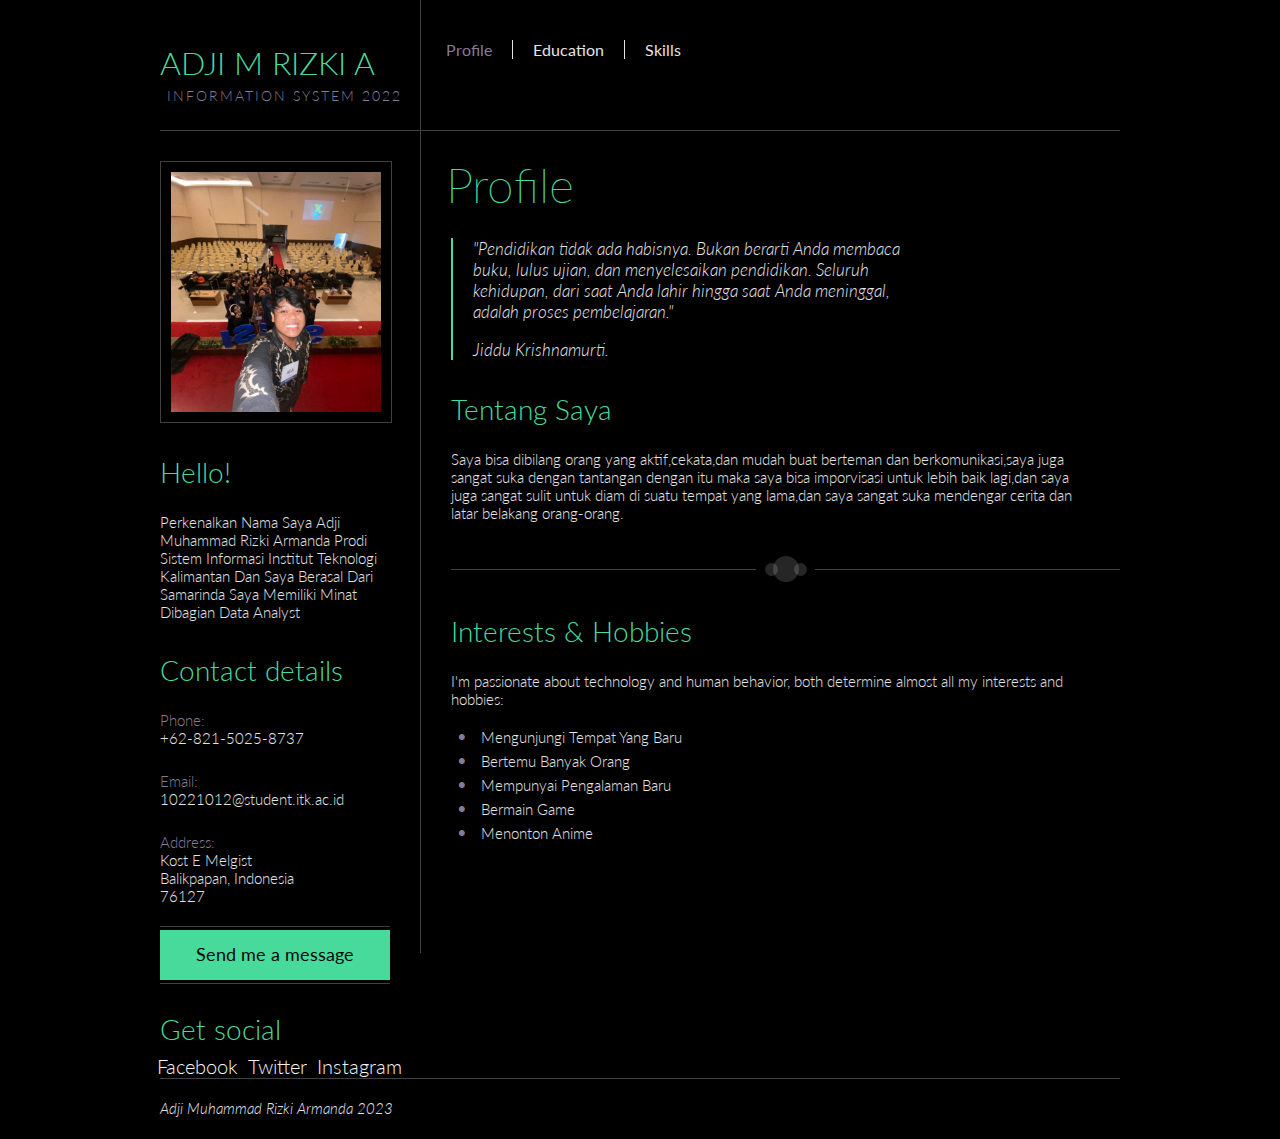
<file: index.html>
<!DOCTYPE html>
<html lang="en">
<head>
    <meta charset="UTF-8">
    <meta name="viewport" content="width=device-width, initial-scale=1.0">
    <link href='https://fonts.googleapis.com/css?family=Lato:300,300italic,400,400italic' rel='stylesheet' type='text/css'>
    <link rel="stylesheet" href="style.css">
    <title>Curriculum Vitae - Adji Muhammad Rizki A</title>
</head>
<body>
    <div id="main_container">
        <div id="header">
            <div class="header_logotype_container">
                <h1 class="logotype_name">Adji M RIzki A</h1>
                <h2 class="logotype_occupation"><span class="purple">Information System 2022</span></h2>
            </div>
            <div class="header_menu_container"> 
                <div class="clear"></div>
                <ul class="header_menu horizontal_list">
                    <li><a class="no_border purple" href="index.html">Profile</a></li>
                    <li><a href="education.html">Education</a></li>
                    <li><a href="skills.html">Skills</a></li>
                    <!-- <li><a href="#">Work Experience</a></li>
                    <li><a href="#">Featured Projects</a></li>
                    <li><a href="#">Awards</a></li> -->
                </ul>
            </div>
        </div>
        <div id="left_col">
            <div class="profile_frame">
                <img src="assets/1.jpg" alt="profile picture" class="profile_picture">
            </div>
            <div class="hello_content">
                <h2>Hello!</h2>
                <p>Perkenalkan Nama Saya Adji Muhammad Rizki Armanda Prodi Sistem Informasi Institut Teknologi Kalimantan Dan Saya Berasal Dari Samarinda Saya Memiliki Minat Dibagian Data Analyst</p>
            </div>
            <div class="contact_details_content">
                <h2>Contact details</h2>
                <p class="purple">Phone:</p>
                <p>+62-821-5025-8737</p>
                <p class="purple">Email:</p>
                <p>10221012@student.itk.ac.id</p>
                <p class="purple">Address:</p>
                <p>Kost E Melgist</p>
                <p>Balikpapan, Indonesia</p>
                <p>76127</p>
            </div>
            <a href="mailto:jlalovi@gmail.com" class="send_message_button">
                <span class="cut1"></span>
                <span class="cut2"></span>
                <span class="content">Send me a message <span class="fontawesome-double-angle-right"></span></span>
            </a>
            <div class="get_social_content">
                <h2>Get social</h2>
                <ul class="social_icons horizontal_list">
                    <li><a class="facebook" href="#"><span class="entypo-facebook-circled">Facebook</a></li>
                    <li><a class="twitter" href="#"><span class="entypo-twitter-circled">Twitter</a></li>
                    <li><a class="linkedin" href="#"><span class="entypo-linkedin-circled">Instagram</a></li>
                </ul>
            </div>
        </div>
        <div id="content_container">				
            <div class="block">
                <h1>Profile</h1>
                <blockquote class="profile_quote">
                    <p>"Pendidikan tidak ada habisnya. Bukan berarti Anda membaca buku, lulus ujian, dan menyelesaikan pendidikan. Seluruh kehidupan, dari saat Anda lahir hingga saat Anda meninggal, adalah proses pembelajaran."
                    </p>
                    <p>Jiddu Krishnamurti.</p>
                    <span class="entypo-quote"></span>
                </blockquote>
            </div>
            <div class="block">
                <h2>Tentang Saya</h2>
                <p>Saya bisa dibilang orang yang aktif,cekata,dan mudah buat berteman dan berkomunikasi,saya juga sangat suka dengan tantangan dengan itu maka saya bisa imporvisasi untuk lebih baik lagi,dan saya juga sangat sulit untuk diam di suatu tempat yang lama,dan saya sangat suka mendengar cerita dan latar belakang orang-orang.</p>				
            </div>
            <!-- <div class="horizontal_line">
                <div class="line_left"></div>
                <div class="left_circle"></div>
                <div class="central_circle"></div>
                <div class="right_circle"></div>
                <div class="line_right"></div>
            </div> -->
            <!-- <div class="block">
                <h2>Philosophy</h2>
                <p>I believe in ethic and moral not in imposed rules that you "have to" do or follow.</p>
                <div class="philosophy_content">
                    <p>I believe life is made from different shades of grey, not from black and white. Furthermore, as a human being with rationality, I think it is our duty to take care of the world and treat others as one would like others to treat oneself. This way of perceiving reality affects my beliefs and my way of behaving. Summarizing on several points:</p>
                    <ul>
                        <li>Pragmatic</li>
                        <li>Honest</li>
                        <li>Respectful</li>
                        <li>Open-minded</li>
                        <li>Coherent</li>
                    </ul>
                    <div class="clear"></div>
                </div>
            </div> -->
            <div class="horizontal_line">
                <div class="line_left"></div>
                <div class="left_circle"></div>
                <div class="central_circle"></div>
                <div class="right_circle"></div>
                <div class="line_right"></div>
            </div>
            <div class="last block">
                <h2>Interests & Hobbies</h2>
                <p>I'm passionate about technology and human behavior, both determine almost all my interests and hobbies:</p>
                <ul>
                    <li>Mengunjungi Tempat Yang Baru</li>
                    <li>Bertemu Banyak Orang</li>
                    <li>Mempunyai Pengalaman Baru</li>
                    <li>Bermain Game</li>
                    <li>Menonton Anime</li>
                </ul>
            </div>
        </div>
        <div class="clear"></div>
        <div id="footer">
            <p class="footer_name">Adji Muhammad Rizki Armanda 2023</p>
        </div>
    </div>
</body>
</html>
</file>
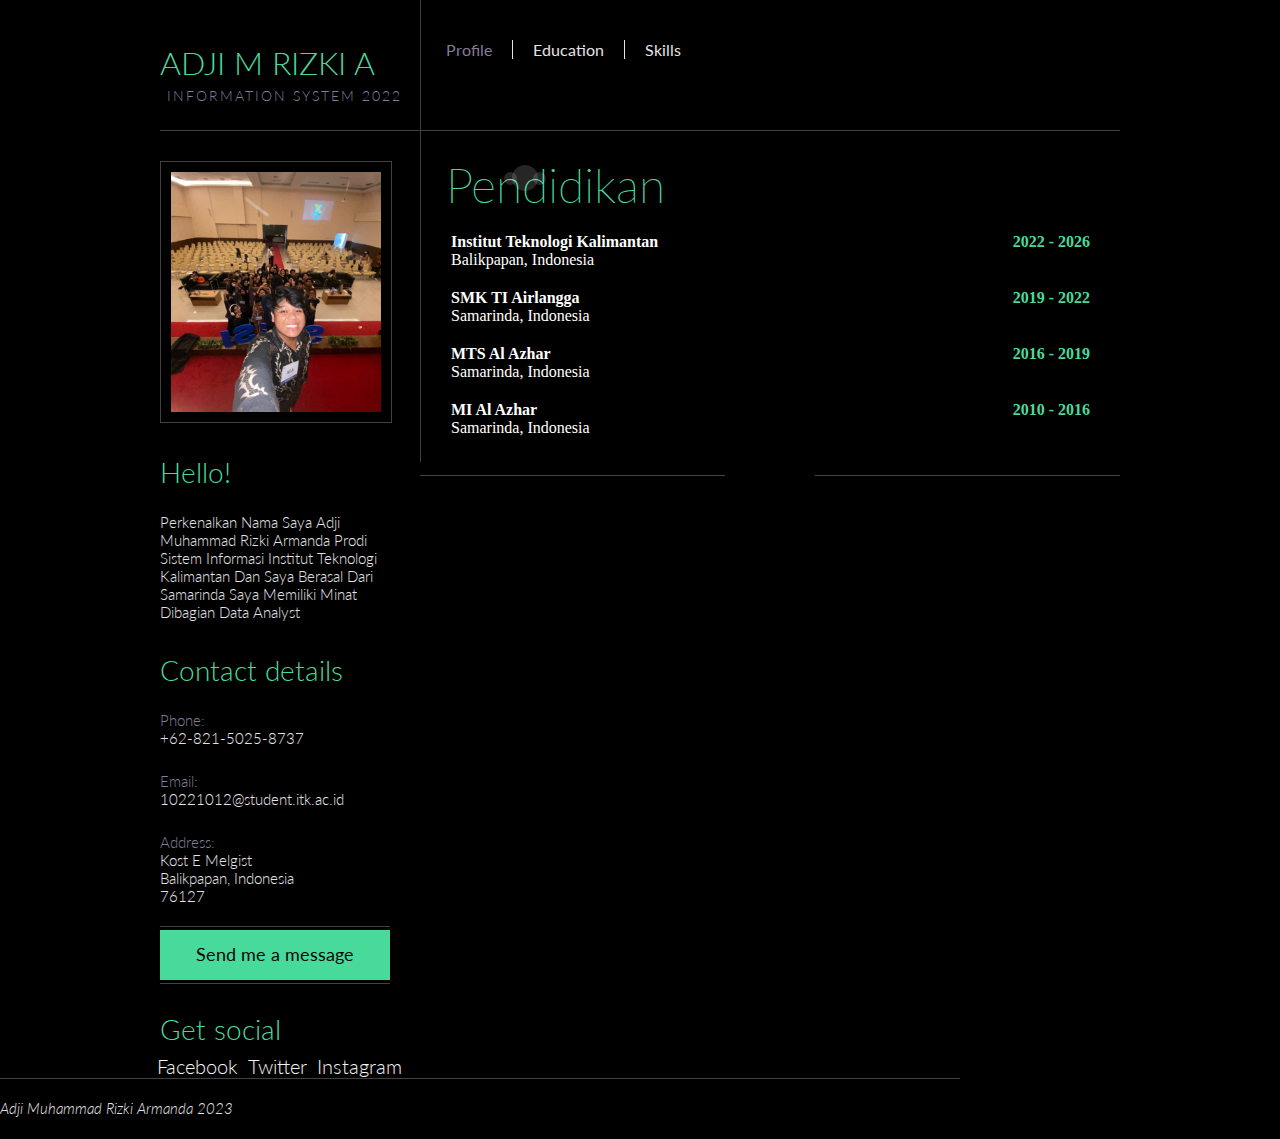
<file: education.html>
<!DOCTYPE html>
<html lang="en">
<head>
    <meta charset="UTF-8">
    <meta name="viewport" content="width=device-width, initial-scale=1.0">
    <link href='https://fonts.googleapis.com/css?family=Lato:300,300italic,400,400italic' rel='stylesheet' type='text/css'>
    <link rel="stylesheet" href="style.css">
    <title>Curriculum Vitae - Adji Muhammad Rizki A</title>
</head>
<body>
    <div id="main_container">
        <div id="header">
            <div class="header_logotype_container">
                <h1 class="logotype_name">Adji M RIzki A</h1>
                <h2 class="logotype_occupation"><span class="purple">Information System 2022</span></h2>
            </div>
            <div class="header_menu_container"> 
                <div class="clear"></div>
                <ul class="header_menu horizontal_list">
                    <li><a class="no_border purple" href="index.html">Profile</a></li>
                    <li><a href="education.html">Education</a></li>
                    <li><a href="skills.html">Skills</a></li>
                    <!-- <li><a href="#">Work Experience</a></li>
                    <li><a href="#">Featured Projects</a></li>
                    <li><a href="#">Awards</a></li> -->
                </ul>
            </div>
        </div>
        <div id="left_col">
            <div class="profile_frame">
                <img src="assets/1.jpg" alt="profile picture" class="profile_picture">
            </div>
            <div class="hello_content">
                <h2>Hello!</h2>
                <p>Perkenalkan Nama Saya Adji Muhammad Rizki Armanda Prodi Sistem Informasi Institut Teknologi Kalimantan Dan Saya Berasal Dari Samarinda Saya Memiliki Minat Dibagian Data Analyst</p>
            </div>
            <div class="contact_details_content">
                <h2>Contact details</h2>
                <p class="purple">Phone:</p>
                <p>+62-821-5025-8737</p>
                <p class="purple">Email:</p>
                <p>10221012@student.itk.ac.id</p>
                <p class="purple">Address:</p>
                <p>Kost E Melgist</p>
                <p>Balikpapan, Indonesia</p>
                <p>76127</p>
            </div>
            <a href="mailto:jlalovi@gmail.com" class="send_message_button">
                <span class="cut1"></span>
                <span class="cut2"></span>
                <span class="content">Send me a message <span class="fontawesome-double-angle-right"></span></span>
            </a>
            <div class="get_social_content">
                <h2>Get social</h2>
                <ul class="social_icons horizontal_list">
                    <li><a class="facebook" href="#"><span class="entypo-facebook-circled">Facebook</a></li>
                    <li><a class="twitter" href="#"><span class="entypo-twitter-circled">Twitter</a></li>
                    <li><a class="linkedin" href="#"><span class="entypo-linkedin-circled">Instagram</a></li>
                </ul>
            </div>
        </div>
        <div id="content_container">				
            <div class="block">
                <h1>Pendidikan</h1>
                <div class="education_entry">
                    <div class="education_info">
                        <strong>Institut Teknologi Kalimantan</strong><br>
                        Balikpapan, Indonesia
                    </div>
                    <div class="education_year">
                        2022 - 2026
                    </div>
                </div>
        
                <div class="education_entry">
                    <div class="education_info">
                        <strong>SMK TI Airlangga</strong><br>
                        Samarinda, Indonesia
                    </div>
                    <div class="education_year">
                        2019 - 2022
                    </div>
                </div>
        
                <div class="education_entry">
                    <div class="education_info">
                        <strong>MTS Al Azhar</strong><br>
                        Samarinda, Indonesia
                    </div>
                    <div class="education_year">
                        2016 - 2019
                    </div>
                </div>
        
                <div class="education_entry">
                    <div class="education_info">
                        <strong>MI Al Azhar</strong><br>
                        Samarinda, Indonesia
                    </div>
                    <div class="education_year">
                        2010 - 2016
                    </div>
                </div>
            </div>
        </div>
        
            <div class="horizontal_line">
                <div class="line_left"></div>
                <div class="left_circle"></div>
                <div class="central_circle"></div>
                <div class="right_circle"></div>
                <div class="line_right"></div>
            </div>
            <!-- <div class="block">
                <h2>Philosophy</h2>
                <p>I believe in ethic and moral not in imposed rules that you "have to" do or follow.</p>
                <div class="philosophy_content">
                    <p>I believe life is made from different shades of grey, not from black and white. Furthermore, as a human being with rationality, I think it is our duty to take care of the world and treat others as one would like others to treat oneself. This way of perceiving reality affects my beliefs and my way of behaving. Summarizing on several points:</p>
                    <ul>
                        <li>Pragmatic</li>
                        <li>Honest</li>
                        <li>Respectful</li>
                        <li>Open-minded</li>
                        <li>Coherent</li>
                    </ul>
                    <div class="clear"></div>
                </div>
            </div>
            <div class="horizontal_line">
                <div class="line_left"></div>
                <div class="left_circle"></div>
                <div class="central_circle"></div>
                <div class="right_circle"></div>
                <div class="line_right"></div>
            </div> -->
            <!-- <div class="last block">
                <h2>Interests & Hobbies</h2>
                <p>I'm passionate about technology and human behavior, both determine almost all my interests and hobbies:</p>
                <ul>
                    <li>Visiting new places</li>
                    <li>Meeting people</li>
                    <li>Having new experiences</li>
                    <li>Hiking and Biking</li>
                    <li>Web Developing</li>
                    <li>Computer Gaming</li>
                    <li>Manga and Anime</li>
                </ul>
            </div> -->
        </div>
        <div class="clear"></div>
        <div id="footer">
            <p class="footer_name">Adji Muhammad Rizki Armanda 2023</p>
        </div>
    </div>
</body>
</html>
</file>
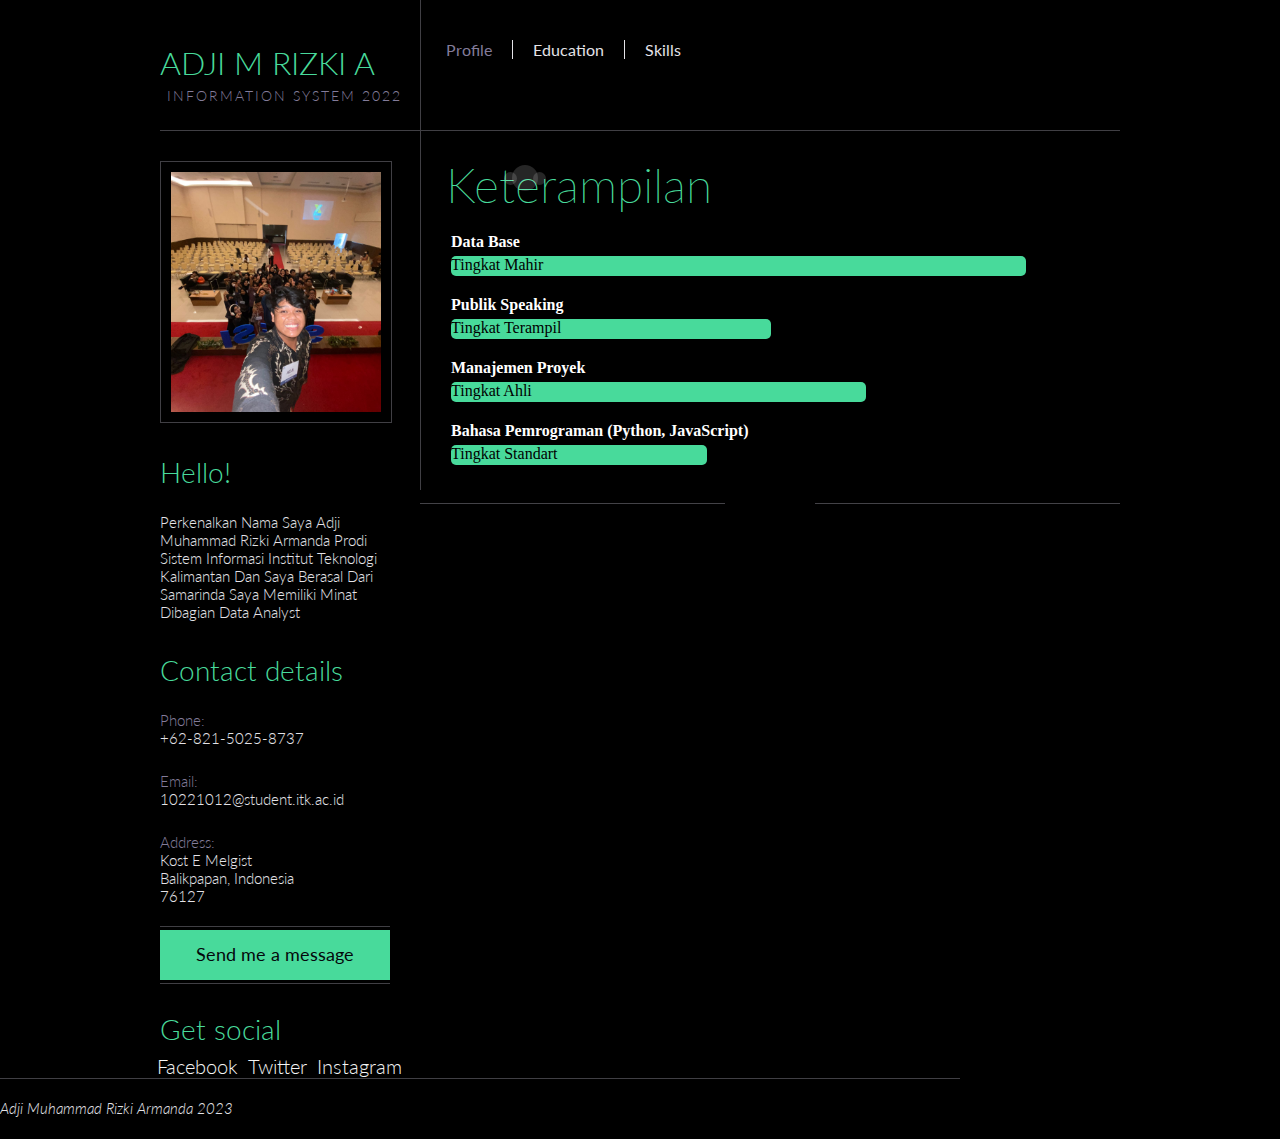
<file: skills.html>
<!DOCTYPE html>
<html lang="en">
<head>
    <meta charset="UTF-8">
    <meta name="viewport" content="width=device-width, initial-scale=1.0">
    <link href='https://fonts.googleapis.com/css?family=Lato:300,300italic,400,400italic' rel='stylesheet' type='text/css'>
    <link rel="stylesheet" href="style.css">
    <title>Curriculum Vitae - Adji Muhammad Rizki A</title>
</head>
<body>
    <div id="main_container">
        <div id="header">
            <div class="header_logotype_container">
                <h1 class="logotype_name">Adji M RIzki A</h1>
                <h2 class="logotype_occupation"><span class="purple">Information System 2022</span></h2>
            </div>
            <div class="header_menu_container"> 
                <div class="clear"></div>
                <ul class="header_menu horizontal_list">
                    <li><a class="no_border purple" href="index.html">Profile</a></li>
                    <li><a href="education.html">Education</a></li>
                    <li><a href="#">Skills</a></li>
                    <!-- <li><a href="#">Work Experience</a></li>
                    <li><a href="#">Featured Projects</a></li>
                    <li><a href="#">Awards</a></li> -->
                </ul>
            </div>
        </div>
        <div id="left_col">
            <div class="profile_frame">
                <img src="assets/1.jpg" alt="profile picture" class="profile_picture">
            </div>
            <div class="hello_content">
                <h2>Hello!</h2>
                <p>Perkenalkan Nama Saya Adji Muhammad Rizki Armanda Prodi Sistem Informasi Institut Teknologi Kalimantan Dan Saya Berasal Dari Samarinda Saya Memiliki Minat Dibagian Data Analyst</p>
            </div>
            <div class="contact_details_content">
                <h2>Contact details</h2>
                <p class="purple">Phone:</p>
                <p>+62-821-5025-8737</p>
                <p class="purple">Email:</p>
                <p>10221012@student.itk.ac.id</p>
                <p class="purple">Address:</p>
                <p>Kost E Melgist</p>
                <p>Balikpapan, Indonesia</p>
                <p>76127</p>
            </div>
            <a href="mailto:jlalovi@gmail.com" class="send_message_button">
                <span class="cut1"></span>
                <span class="cut2"></span>
                <span class="content">Send me a message <span class="fontawesome-double-angle-right"></span></span>
            </a>
            <div class="get_social_content">
                <h2>Get social</h2>
                <ul class="social_icons horizontal_list">
                    <li><a class="facebook" href="#"><span class="entypo-facebook-circled">Facebook</a></li>
                    <li><a class="twitter" href="#"><span class="entypo-twitter-circled">Twitter</a></li>
                    <li><a class="linkedin" href="#"><span class="entypo-linkedin-circled">Instagram</a></li>
                </ul>
            </div>
        </div>
        <div id="content_container">				
            <div class="block">
                <h1>Keterampilan</h1>
                <div class="skill_entry">
                    <div class="skill_info">
                        <strong>Data Base</strong>
                    </div>
                    <div class="skill_level skill_level-tingkat-mahir">
                        Tingkat Mahir
                    </div>
                </div>        
                <div class="skill_entry">
                    <div class="skill_info">
                        <strong>Publik Speaking</strong>
                    </div>
                    <div class="skill_level skill_level-tingkat-terampil">
                        Tingkat Terampil
                    </div>
                </div>
        
                <div class="skill_entry">
                    <div class="skill_info">
                        <strong>Manajemen Proyek</strong>
                    </div>
                    <div class="skill_level skill_level-tingkat-ahli">
                        Tingkat Ahli
                    </div>
                </div>
        
                <div class="skill_entry">
                    <div class="skill_info">
                        <strong>Bahasa Pemrograman (Python, JavaScript)</strong>
                    </div>
                    <div class="skill_level skill_level-tingkat-standart">
                        Tingkat Standart
                    </div>
                </div>
            </div>
        </div>
            <div class="horizontal_line">
                <div class="line_left"></div>
                <div class="left_circle"></div>
                <div class="central_circle"></div>
                <div class="right_circle"></div>
                <div class="line_right"></div>
            </div>
        </div>
        <div class="clear"></div>
        <div id="footer">
            <p class="footer_name">Adji Muhammad Rizki Armanda 2023</p>
        </div>
    </div>
</body>
</html>
</file>
<file: style.css>
@import url(https://weloveiconfonts.com/api/?family=entypo|fontawesome);
/* entypo */
[class*="entypo-"]:before {
  font-family: 'entypo', sans-serif;
}

/* fontawesome */
[class*="fontawesome-"]:before {
  font-family: 'FontAwesome', sans-serif;
}

/* Utils */
.education_entry {
    display: flex;
    justify-content: space-between;
    margin-bottom: 20px;
    color: white;
}

.education_info {
    flex: 1;
    margin-right: 20px;
}

.education_year {
    flex: 0 0 100px; /* Lebar tahun pendidikan */
    text-align: right;
    color: #48DA9B;
    font-weight: bold;
}
.skill_entry {
    margin-bottom: 20px;
}

.skill_info {
    color: white;
    font-weight: bold;
    margin-bottom: 5px;
}

.skill_level {
    background-color: #f0f0f0;
    height: 20px;
    border-radius: 5px;
    margin-top: 5px;
}

.skill_level-inner {
    height: 100%;
    border-radius: 5px;
}

.skill_level-tingkat-terampil {
    width: 50%; /* Ganti persentase sesuai tingkat keterampilan */
    background-color: #48DA9B;
}

.skill_level-tingkat-mahir {
    width: 90%; /* Ganti persentase sesuai tingkat keterampilan */
    background-color: #48DA9B;
}

.skill_level-tingkat-ahli {
    width: 65%; /* Ganti persentase sesuai tingkat keterampilan */
    background-color: #48DA9B;
}
.skill_level-tingkat-standart {
    width: 40%; /* Ganti persentase sesuai tingkat keterampilan */
    background-color: #48DA9B;
}

.profile_frame {
    width: 230px;
    height: 260px;
    background: black;
    border: 1px solid #403F44;
    margin-top: 30px;
    overflow: hidden; /* Tambahkan overflow: hidden; */
}

.profile_picture {
    width: 100%; /* Mengisi seluruh lebar frame */
    height: 100%; /* Mengisi seluruh tinggi frame */
    object-fit: cover; /* Menyesuaikan gambar ke dalam frame tanpa mengubah aspek rasio */
}
.clear {
	clear: both;
}

.purple {
	color: #837c9a;
}

.block {
	margin: 25px 30px;
}

.block h1 {
	margin-left: -5px;
	font-weight: 200;
}

.last.block {
	margin-bottom: 110px;
}

.horizontal_list {
	margin: 0;
	padding: 0;
	list-style-type: none;
}

.horizontal_list li {
	float: left;
}

.horizontal_list li:before {
	content: none;
}

.horizontal_list li { 
	padding-left: 0; 
	text-indent: 0;
}

.horizontal_line{
	margin: 34px 0 0 30px;
	height: 26px;
	position: relative;	
}

.line_left,
.line_right{
	border-top: 1px solid #434247;
	width: 305px;
	margin-top: 13px;
}

.line_left{
	float: left;
}

.line_right {
	float: right;
}

.left_circle, 
.central_circle, 
.right_circle {
	background: rgb(69,68,73);
	background: rgba(255,255,255, 0.15);
	position: absolute;
	border-radius: 50px;
}

.left_circle, 
.right_circle {
	width: 13px;
	height: 13px;
	top: 7px;
}

.left_circle{
	left: 314px;
}

.central_circle{
	width: 26px;
	height: 26px;		
	top: 0px;
	left: 322px;
}

.right_circle{
	left: 343px;
}

/* Main tags */

body {
	background:black;
	margin: 0;
}

h1,h2,h3, h4 {
	font-family: 'Lato', Helvetica, sans-serif;
	font-weight: 300;
	color: #48DA9B;
}

h1 {
	font-size: 48px;
	font-weight: 300;
	margin: 20px 0;
}

h2 {
	font-size: 28px;
	margin: 32px 0 24px;
}

h3 {
	font-size: 24px;
}

h4 {
	font-size: 18px;
	font-weight: 400;
}

blockquote {
	font-style: italic;
	margin: 25px 0;
	padding-left: 20px;
	border-left: 2px solid #48DA9B;
}

blockquote, p , a, li {
	font-family: 'Lato', Helvetica, sans-serif;
	font-weight: 300;
	font-size: 15px;
	color: #e4e3e8;
}

a:focus { 
    outline: none;
}

ul {
    list-style: none;
    padding:0;
    margin:0;
}

li { 
	padding-left: 1em; 
	text-indent: -.7em;
}

li:before {
	content: "• ";
	color: #837c9a;
	font-size: 20px;
	padding-right: 8px;
}

/* Containers size */

#main_container {
	width: 960px;
	margin: 0 auto;
}

#header {
	height: 130px;
	border-bottom: 1px solid #403F44;
}

.header_logotype_container {
	width: 260px;
	height: 130px;
	border-right: 1px solid #403F44;
	float: left;
}

.header_menu_container {
	height: 130px;
	width: 699px;
	float: left;
}

.header_menu_container a {
	font-family: 'Lato', Helvetica, sans-serif;
}

#left_col {
	width: 260px;
	float: left;
}

#content_container {
	width: 699px;
	border-left: 1px solid #403F44;
	float: left;
}

#footer {
	width: 960px;
	height: 60px;
	border-top: 1px solid #403F44;
	display: inline-block;
}

/* HEADER */

.logotype_name{
	text-transform: uppercase;
	font-size: 32px;
	margin: 43px 0 0;
}

.logotype_occupation{
	text-transform: uppercase;
	margin-top: 5px;
	color: #5ce2af;
	font-size: 14px;
	letter-spacing: 2px;
	padding-left: 7px;
}

.download_print_buttons {
	width: 225px;
	height: 45px;
	float: right;
}

.download_print_buttons a {
	text-decoration: none;
	font-size: 12px;
	font-family: 'Lato', Helvetica, sans-serif;
	font-style: italic;
	line-height: 45px;
	padding: 16px 17px;
	background: #353638;
}

.download_print_buttons a:hover {
	background: #020609;
}

.download_print_buttons .icon {
	color: #02070a;
	padding-right: 6px;
	font-style: normal;
	font-size: 18px;
}

.icon-angle-double-right {
	position: relative;
	top: 2px;
}

.download_print_buttons a:hover .icon {
	color: #e4e3e8;
}

.header_menu {
	width: 699px;
	margin-top: 40px;
	margin-left: 5px;
}

.header_menu a{
	text-decoration: none;
	padding: 0 20px;
	border-left: 1px solid #e4e3e8;
	font-size: 16px;
	font-weight: 400;
}

.header_menu a.no_border{
	border-left: none;
}

.header_menu a:hover {
	color: #837c9a;
}

/* LEFT NAV */

#left_nav h2 {
	margin: 0;
	font-size: 24px;
}

.profile_frame{
	width: 230px;
	height: 260px;
	background: black;
	border: 1px solid #403F44;
	margin-top: 30px;
}

.profile_picture{
	width: 210px;
	height: 240px;
	margin:10px;
	background: url(//s3-us-west-2.amazonaws.com/s.cdpn.io/86033/profile/profile-512_3.jpg) 100% /210px no-repeat;
}


.hello_content,
.contact_details_content {
	margin-top: 25px;
}

.hello_content{
	width: 230px;
}

.contact_details_content h2 + p.purple{
	margin-top: 10px;
}

.contact_details_content p{
	margin: 0;
}

.contact_details_content p.purple{
	margin-top: 25px;
}

.send_message_button,
.special_button {
	margin-top: 25px;
	display: block;
	background: #48DA9B;
	width: 230px;
	height: 50px;
	position: relative;
	z-index: 1;
}

.cut1:after {
	content: "";
	position: absolute;
	bottom: -19px;
	left: -20px;
	width: 30px;
	height: 30px;
	z-index: 9;
	background: url(https://www.toptal.com/designers/subtlepatterns/patterns/dark_wall.png) repeat;
    transform: rotate(45deg);
}

.cut2:before {
	content: "";
	position: absolute;
	top: -19px;
	right: -20px;
	width: 30px;
	height: 30px;
	z-index: 9;
	background: url(https://www.toptal.com/designers/subtlepatterns/patterns/dark_wall.png) repeat;
    transform: rotate(45deg);
}

.content {
    text-align: center;		
    color: #04080b;
    width: 100%;
    height: 40px;
    position: absolute;
    z-index: 2;
    font: 18px 'Lato', Arial, sans-serif;
    margin: 0;
    padding: 16px 0 0;
    top: -4px;
    bottom: 10px;
    border-top: 1px solid #403F44;
    border-bottom: 1px solid #403F44;
}

.send_message_button:hover,
.special_button:hover {
	background: #29C782;
}

.get_social_content {
	margin-top: 15px;
}

.get_social_content h2{
	margin-bottom: 8px;
}

.social_icons {
	margin-left: -8px;
}

.social_icons a {
	font-size: 20px;
	text-decoration: none;
	color: whitesmoke;
	padding: 0;
	padding: 0 5px;
}

.social_icons a span.invisible {
	display:none;
}

.social_icons .facebook:hover{
	background: #3b5998;
	color: #dfe3ee;
	border-top-right-radius: 50px;
	border-bottom-left-radius: 50px;
}

.social_icons .twitter:hover{
	background: #00B0ED;
	color: #fff;
	border-top-left-radius: 50px;
	border-bottom-right-radius: 50px;
}

.social_icons .linkedin:hover{
	background: #007bb6;
	color: #fff;
	border-top-right-radius: 50px;
	border-bottom-left-radius: 50px;
}

.footer_name {
	font-style: italic;
	margin-top: 20px;
}

/* Profile Content */

.profile_quote {
	position: relative;
}

.profile_quote p {
	font-size: 17px;
	width: 455px;
}

.profile_quote  .entypo-quote {
	color: #3d3a41;
	font-size: 80px;
    font-style: normal;
	position: absolute;
	top: -20px;
	right: 70px;
	cursor: default;
}

.philosophy_content {
	margin-top: 20px;
}

.philosophy_content p {
	margin: 0;
	width: 370px;
	float: left;
}

.philosophy_content ul {
	float: left;
	padding-left: 40px;
}
</file>
